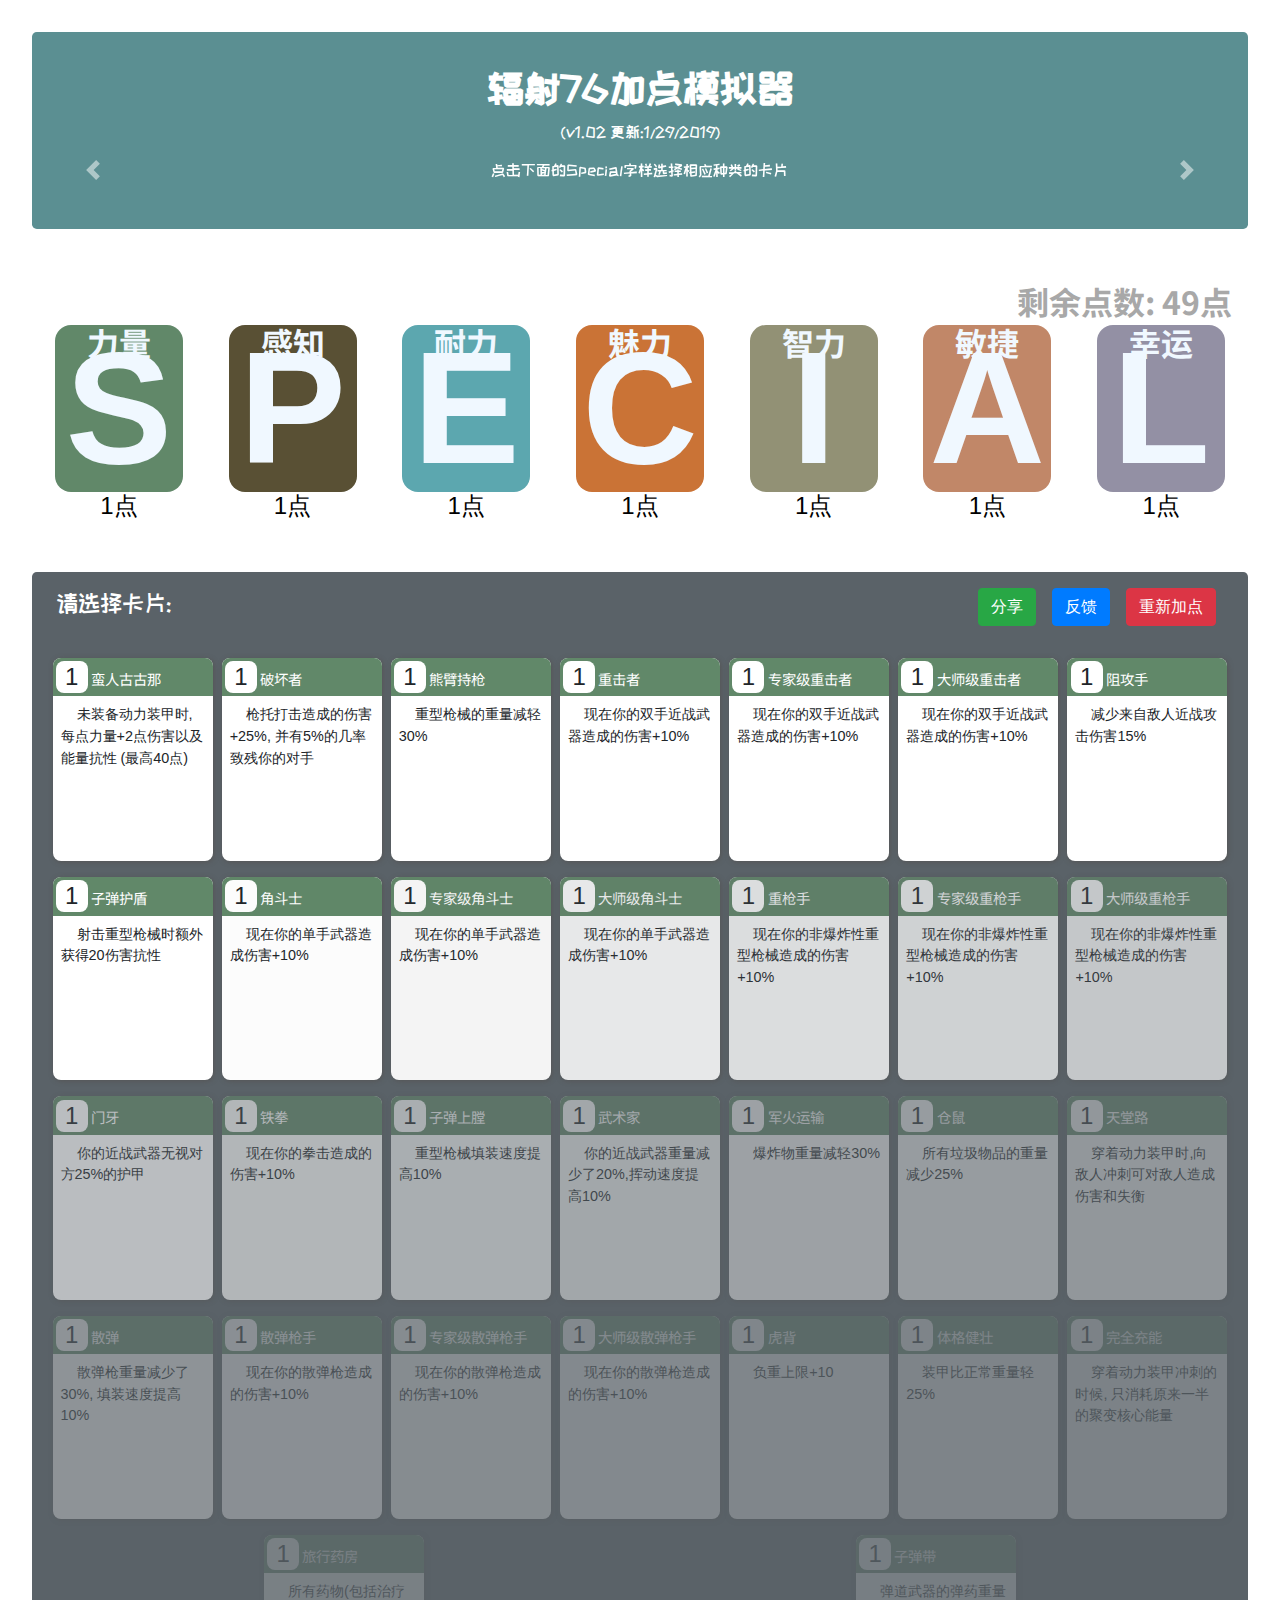
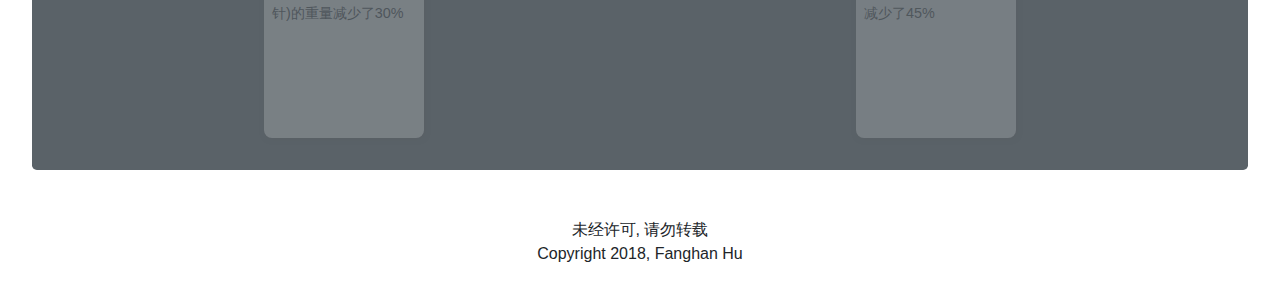
<file: index.html>
<!doctype html>
<html lang="en">
<head>
    <meta charset="UTF-8">
    <meta name="viewport" content="width=device-width, initial-scale=1">
    <title>辐射76加点模拟器</title>
    <meta name="description" content="辐射76在线加点模拟器..点击下面的Special字样切换相应种类的卡片.
         点击卡片来添加/删除卡片, 点击星星来选择卡片等级.如果需要重新加点可以使用网页最下方的'重新加点'按钮.
         如果你喜欢辐射76, 那就加入我们的QQ群吧: 953980582 (辐射76 交易所)">

    <link rel="stylesheet" href="https://maxcdn.bootstrapcdn.com/bootstrap/4.1.3/css/bootstrap.min.css">
    <script src="https://code.jquery.com/jquery-3.3.1.min.js"></script>
    <script src="https://cdnjs.cloudflare.com/ajax/libs/popper.js/1.14.3/umd/popper.min.js"></script>
    <script src="https://maxcdn.bootstrapcdn.com/bootstrap/4.1.3/js/bootstrap.min.js"></script>
    <link rel="stylesheet" href="https://use.fontawesome.com/releases/v5.6.3/css/all.css"
          integrity="sha384-UHRtZLI+pbxtHCWp1t77Bi1L4ZtiqrqD80Kn4Z8NTSRyMA2Fd33n5dQ8lWUE00s/" crossorigin="anonymous">

    <!--font-->
    <link href="https://fonts.googleapis.com/css?family=ZCOOL+KuaiLe" rel="stylesheet">
    <link href="https://fonts.googleapis.com/css?family=Noto+Sans+SC" rel="stylesheet">

    <style>
        #browser-check {
            display: none;
        }
    </style>

    <link rel="stylesheet" href="css/main.css?v=1.12">
    <script src="js/main.js?v=1.13"></script>
</head>

<body>
<div class="container-fluid">
    <div class="text-center bg-warning p-5 rounded mt-2" id="browser-check">
        <h4>您现在正使用的游览器版本比较旧, 因此本页面可能显示不正常</h4>
        <span>请升级您的游览器</span>
    </div>

    <script>
        "use strict";
        try {
            eval("var foo = (x)=>x+1");
        } catch (e) {
            document.getElementById("browser-check").style.display = "block";
        }
    </script>

    <header class="jumbotron text-center" id="header">
        <h1 class="font-weight-bold">辐射76加点模拟器</h1>
        <a class="" href="https://github.com/FanghanHu/Fallout76CardBuilder/commits/master">(v1.02 更新:1/29/2019)</a>
        <div id="carouselControls" class="carousel slide" data-ride="carousel" data-interval="10000">
            <div class="carousel-inner">
                <div class="carousel-item active">
                    <div class="d-flex h-100 align-items-center justify-content-center">
                        点击下面的Special字样选择相应种类的卡片
                    </div>
                </div>
                <div class="carousel-item">
                    <div class="d-flex h-100 align-items-center justify-content-center">
                        点击卡片来添加/删除卡片, 点击星星来选择卡片等级
                    </div>
                </div>
                <div class="carousel-item">
                    <div class="d-flex h-100 align-items-center justify-content-center">
                        在辐射76中, 超过50级后不能再增加属性, 但是依旧可以获得卡片, 并且已经获得的卡片可以随时调换
                    </div>

                </div>
                <div class="carousel-item">
                    <div class="d-flex h-100 align-items-center justify-content-center">
                        你可以通过复制地址栏内的网页地址来分享你的加点
                    </div>
                </div>
                <div class="carousel-item">
                    <div class="d-flex h-100 align-items-center justify-content-center">
                        如果你喜欢辐射76, 那就加入我们的QQ群吧: 953980582 (辐射76 交易所)
                    </div>
                </div>
                <div class="carousel-item">
                    <div class="d-flex h-100 align-items-center justify-content-center">
                        如果需要重新加点可以使用网页最下方的"重新加点"按钮
                    </div>
                </div>
            </div>
            <a class="carousel-control-prev control" href="#carouselControls" role="button" data-slide="prev">
                <span class="carousel-control-prev-icon" aria-hidden="true" id="left-arrow"></span>
                <span class="sr-only">Previous</span>
            </a>
            <a class="carousel-control-next control" href="#carouselControls" role="button" data-slide="next">
                <span class="carousel-control-next-icon" aria-hidden="true" id="right-arrow"></span>
                <span class="sr-only">Next</span>
            </a>
        </div>
    </header>

    <div id="display-section">
        <div id="points-section">
            剩余点数: <span id="points">49</span>点
        </div>
        <div id="stats-section">
            <div class="stats-card">
                <div class="stats-chinese-name">力量</div>
                <div class="stats-english-name">S</div>
                <div class="stats-display"><span class="stats">1</span>点</div>
            </div>
            <div class="stats-card">
                <div class="stats-chinese-name">感知</div>
                <div class="stats-english-name">P</div>
                <div class="stats-display"><span class="stats">1</span>点</div>
            </div>
            <div class="stats-card">
                <div class="stats-chinese-name">耐力</div>
                <div class="stats-english-name">E</div>
                <div class="stats-display"><span class="stats">1</span>点</div>
            </div>
            <div class="stats-card">
                <div class="stats-chinese-name">魅力</div>
                <div class="stats-english-name">C</div>
                <div class="stats-display"><span class="stats">1</span>点</div>
            </div>
            <div class="stats-card">
                <div class="stats-chinese-name">智力</div>
                <div class="stats-english-name">I</div>
                <div class="stats-display"><span class="stats">1</span>点</div>
            </div>
            <div class="stats-card">
                <div class="stats-chinese-name">敏捷</div>
                <div class="stats-english-name">A</div>
                <div class="stats-display"><span class="stats">1</span>点</div>
            </div>
            <div class="stats-card">
                <div class="stats-chinese-name">幸运</div>
                <div class="stats-english-name">L</div>
                <div class="stats-display"><span class="stats">1</span>点</div>
            </div>
        </div>
        <div id="perk-section">
            <div class="perk-deck">
            </div>
            <div class="perk-deck">
            </div>
            <div class="perk-deck">
            </div>
            <div class="perk-deck">
            </div>
            <div class="perk-deck">
            </div>
            <div class="perk-deck">
            </div>
            <div class="perk-deck">
            </div>
        </div>
    </div>

    <div id="control-section">
        <h4 class="d-inline-block w-50 pl-2 text-white" style="font-family: 'ZCOOL KuaiLe',serif">请选择卡片:</h4>
        <div class="d-inline-flex w-50 pr-2 flex-row-reverse" id="control-buttons">
            <a class="mx-2 btn btn-danger text-white" onclick='if(confirm("你确定要放弃目前的加点吗?")) window.open("index.html", "_self");'>重新加点</a>
            <a class="mx-2 btn btn-primary text-white" href="https://github.com/FanghanHu/Fallout76CardBuilder/issues">反馈</a>
            <button class="mx-2 btn btn-success text-white" onclick="copyLink()">分享</button>
        </div>
        <div id="card-selection">

        </div>
    </div>

    <footer class="text-center">
        <span class="d-block mt-5">未经许可, 请勿转载</span>
        <span class="d-block mb-2">Copyright 2018, Fanghan Hu</span>
    </footer>
    <!--suppress HtmlFormInputWithoutLabel -->
    <input type="text" value=":)" id="url-selector" style="width: 1px; border: none">
</div>
</body>
</html>
</file>
<file: css/main.css>
.container-fluid {
    margin: 0;
    padding: 0;
}


/*header*/
.carousel-inner {
    margin: 0 auto;
    width: 90%;

}

.control {
    width: 5%;
}

.carousel-item {
    text-align: center;
    height: 3.3em;
    line-height: 1.1em;
}

header {
    margin: 2rem;
    padding: 2rem !important;
    background-color: #5b8f92 !important;
    font-family: 'ZCOOL KuaiLe', cursive;
    color: white;
}

header a {
    color: white;
}

header a:hover {
    color: #d38c00;
}

/*display*/
#display-section {
    margin: 1rem 2rem;

    display: flex;
    flex-direction: column;
}

#points-section {
    margin: 1rem;
    font-size: 2rem;
    font-family: "Noto Sans SC", sans-serif;
    color: #a8a8a8;
    font-weight: bold;
    height: 2rem;
    text-align: right;
}

#stats-section {
    display: flex;
    justify-content: space-around;
    flex-wrap: wrap;
}

.stats-card {
    flex: 0 0 8rem;
    border-radius: 1rem;
    text-align: center;
    margin-bottom: 2rem;
    color: aliceblue;
    transition: all 0.5s ease-out;
    user-select: none;
    -webkit-user-select: none;
}

.stats-card:hover {
    cursor: pointer;
    box-shadow: #00d400 0 0 10px;
    color: #00d400;
    transition: all 0.5s ease-out;
}

.stats-chinese-name {
    white-space: nowrap;
    font-family: "Noto Sans SC", sans-serif;
    font-weight: 700;
    font-size: 2rem;
    line-height: 1.1em;
}

.stats-english-name {
    font-size: 10rem;
    line-height: 0.6em;
    font-weight: bold;
}

.stats-display {
    color: black;
    font-size: 1.5rem;
    position: relative;
    bottom: -2rem;
}

#perk-section {
    margin-top: 1rem;
    display: flex;
    justify-content: space-around;
    flex-wrap: wrap;
}

.perk-deck {
    margin-top: 1rem;
    flex: 0 0 calc(10rem + 6px);
}

.perk-deck .perk-card {
    margin-top: -10.5rem;
}

.perk-deck .perk-card:first-child {
    margin-top: 0;
}

.stats-card:nth-child(1) {
    background-color: #618869;
}

.stats-card:nth-child(2) {
    background-color: #595034;
}

.stats-card:nth-child(3) {
    background-color: #5CA7AF;
}

.stats-card:nth-child(4) {
    background-color: #CA7336;
}

.stats-card:nth-child(5) {
    background-color: #929175;
}

.stats-card:nth-child(6) {
    background-color: #C18768;
}

.stats-card:nth-child(7) {
    background-color: #9390A4;
}

/*control*/
#control-section {
    margin: 1rem 2rem;
    padding: 1rem;
    font-size: 0;
    border-radius: 0.3rem;
    background-color: #5a6268;
}

#card-selection {
    margin: 1rem 0;
    display: flex;
    flex-wrap: wrap;
    flex-basis: max-content;
    justify-content: space-around;
}

#card-selection .perk-card {
    margin-top: 1rem;
}

/*perk-card*/
.strength .active-star {
    color: #618869;
}

.strength .perk-card-header {
    background-color: #618869;

}

.perception .active-star {
    color: #595034;
}

.perception .perk-card-header {
    background-color: #595034;
}

.endurance .active-star {
    color: #5CA7AF;
}

.endurance .perk-card-header {
    background-color: #5CA7AF;
}

.charisma .active-star {
    color: #CA7336;
}

.charisma .perk-card-header {
    background-color: #CA7336;
}

.intelligence .active-star {
    color: #929175;
}

.intelligence .perk-card-header {
    background-color: #929175;
}

.agility .active-star {
    color: #C18768;
}

.agility .perk-card-header {
    background-color: #C18768;
}

.luck .active-star {
    color: #9390A4;
}

.luck .perk-card-header {
    background-color: #9390A4;
}

.perk-card {
    position: relative;
    border-radius: 0.5rem;
    background-color: white;
    width: 10rem;
    box-shadow: 1px 1px 5px #555;
}

.perk-deck .perk-card:hover {
    transform: translateX(-3px) translateY(-3px);
    box-sizing: content-box;
    border: 3px solid yellow;
    z-index: 2;
}

.perk-card-header {
    border-radius: 0.5rem 0.5rem 0 0;
}

.perk-card-cost {
    display: inline-block;
    background: white;
    border-radius: 0.5rem;
    width: 2rem;
    height: 2rem;
    font-size: 1.5rem;
    line-height: 2rem;
    text-align: center;
    margin: 0.2rem;
}

.perk-card-name {
    font-family: "Noto Sans SC", sans-serif;
    font-size: 0.9rem;
    color: white;
}

.perk-card-body {
    position: relative;
    height: 8rem;
}

.perk-card-body > p {
    margin: 0.5rem;
    font-size: 0.9rem;
}

.perk-card-body > p::before {
    content: ' ';
    width: 1rem;
    display: inline-block;
}

.remove-btn {
    position: absolute;
    display: block;
    bottom: 0.5rem;
    width: 4rem;
    left: 3rem;
    text-align: center;
    font-size: 2rem;
    color: white;
    box-shadow: 1px 1px 5px gray;
    border-radius: 0.4rem;
    background-color: gray;
    transition: all 0.7s;
}

.remove-btn:hover {
    background-color: #666;
    transition: all 0.7s;
}

#card-selection .remove-btn {
    display: none;
}

.perk-card-footer {
    display: flex;
    justify-content: center;
    height: 1.8rem;
    font-size: 0;
}

.star {
    font-size: 1.3rem;
    color: gray;
    padding: 0;
    margin-bottom: 0.2rem;
}

/*footer*/


@media only screen and (min-width: 1280px) {
    /*wide screen*/
    .container-fluid {
        width: 1280px;
        margin: 0 auto;
    }
}

@media only screen and (max-width: 768px) {
    /*small screen*/
    header {
        margin: 0;
    }

    #control-section {
        margin: 0;
        padding: 0.5rem;
    }

    #control-section > * {
        padding: 0 !important;
    }
}
</file>
